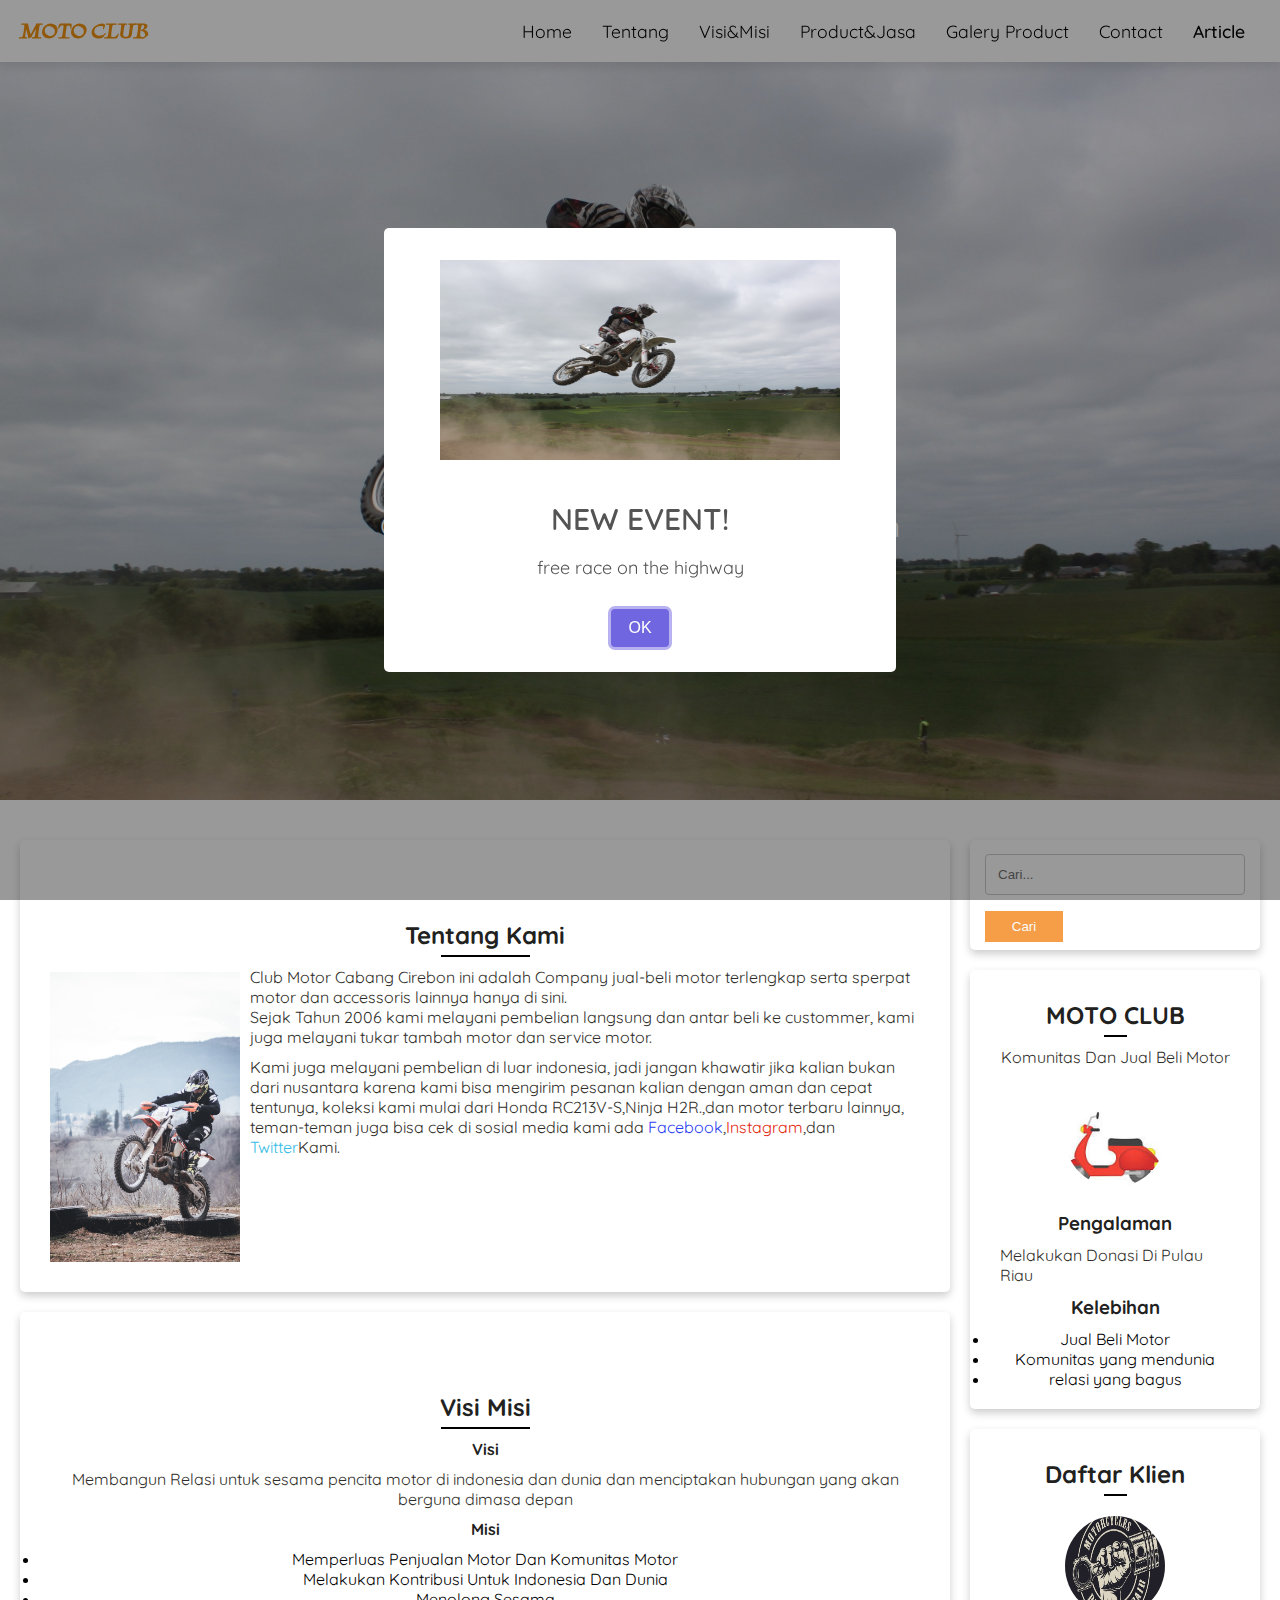
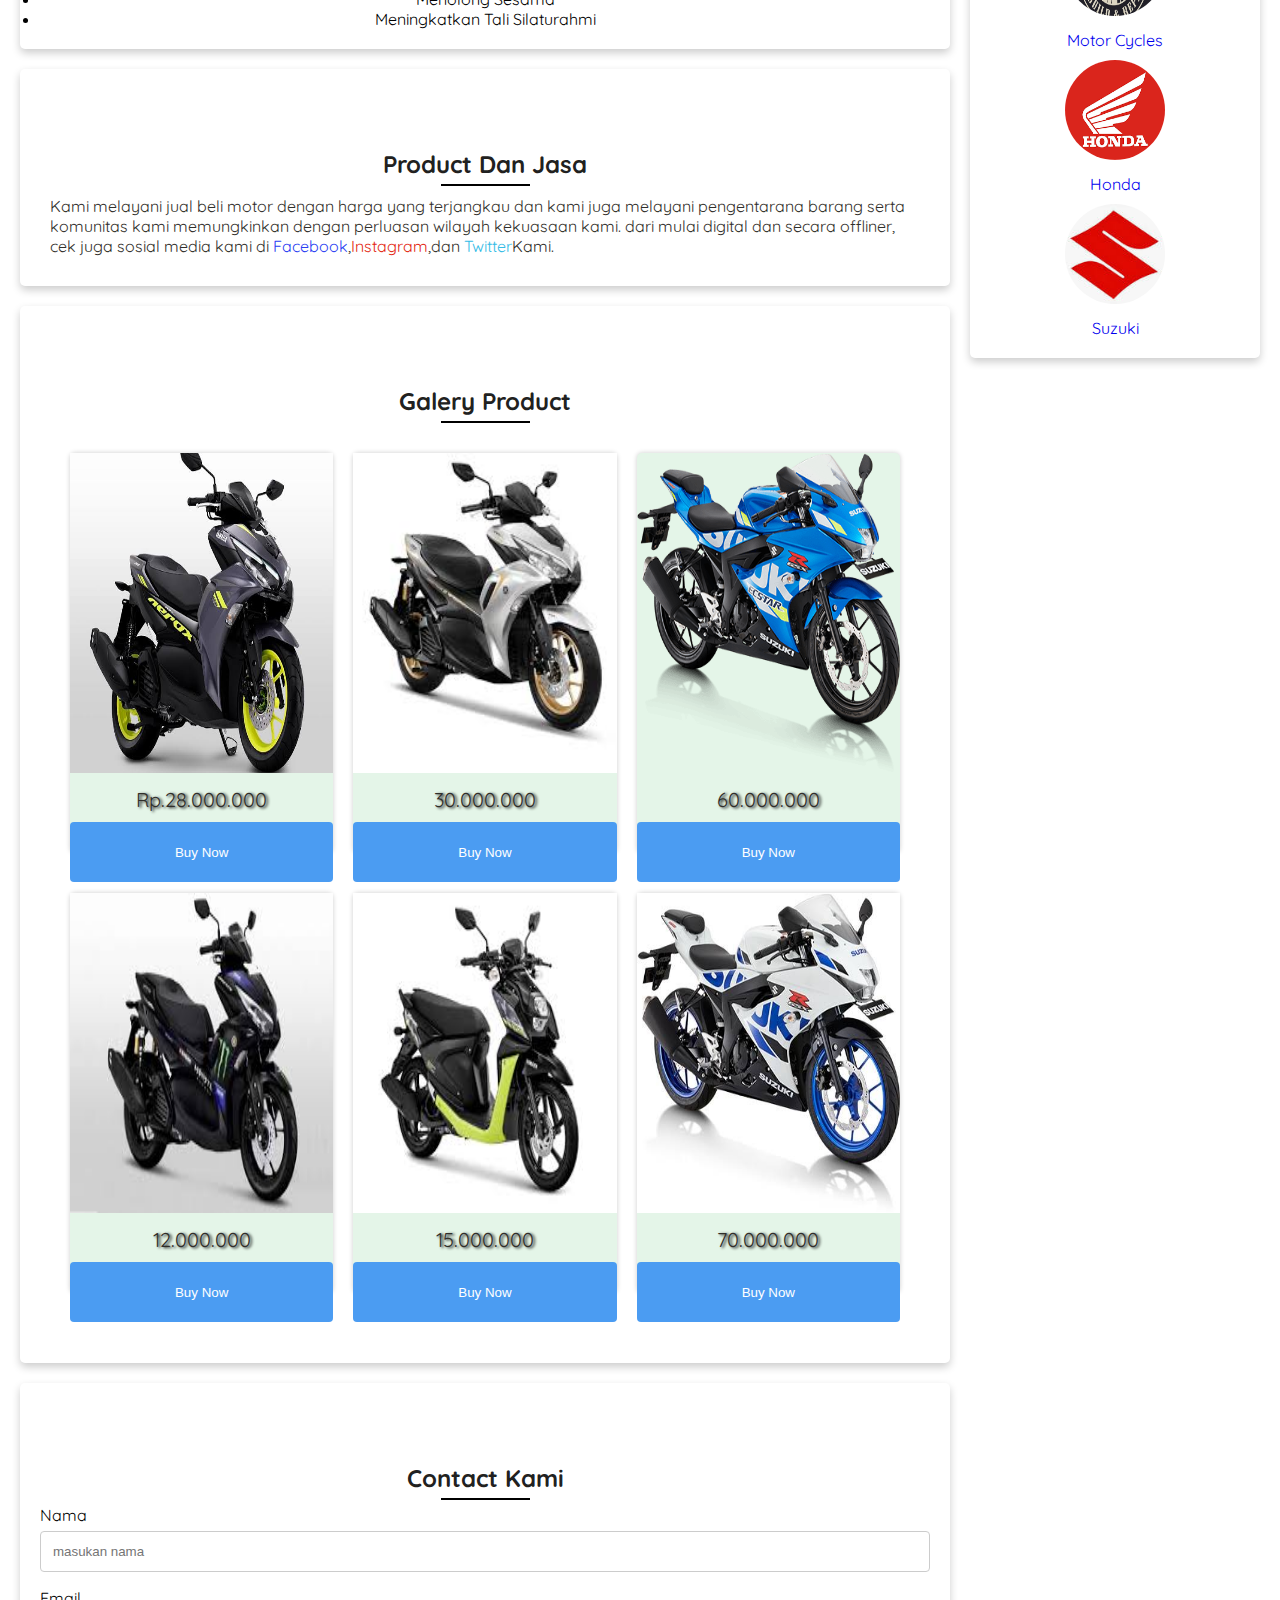
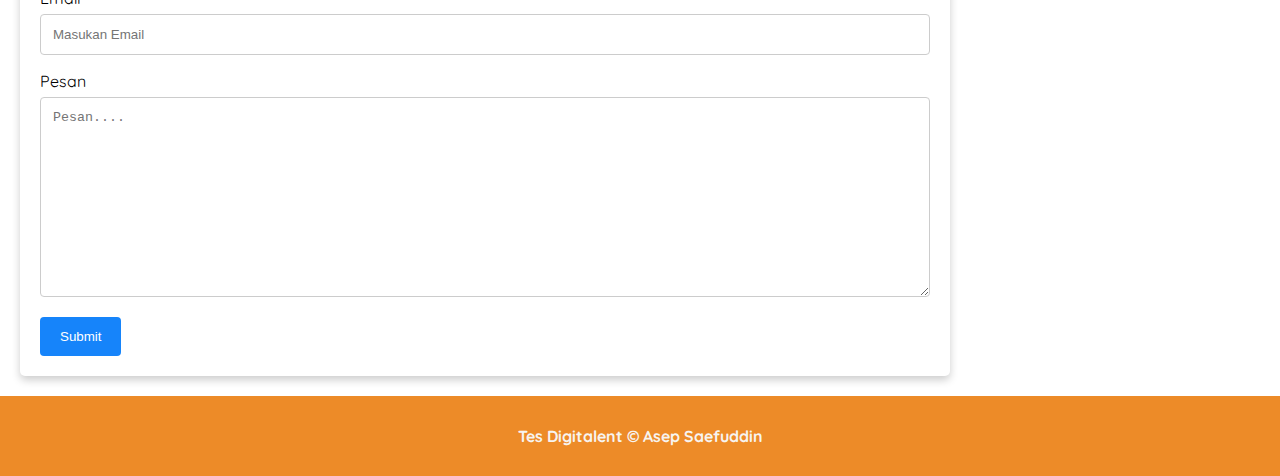
<file: index.html>
<!DOCTYPE html>
<html lang="en">
<head>
	<meta charset="UTF-8">
	<meta name="viewport" content="width=device-width, initial-scale=1.0">
	<title>MOTO CLUB</title>
	<link rel="stylesheet" href="assets/style/style.css">
</head>
<body id="home">
	<header>
		<div class="wrapper">
			<nav>
				<div class="container-flex">
					<div class="brand">
						<a href="#home">MOTO CLUB</a>
					</div>
					<div class="burger">
						<div class="bar1"></div>
						<div class="bar2"></div>
						<div class="bar3"></div>
					</div>
					<div class="bg-sidebar"></div>
					<ul class="sidebar">
						<li><a href="#home">Home</a></li>
						<li><a href="#tentang">Tentang</a></li>
						<li><a href="#visi">Visi&Misi</a></li>
						<li><a href="#product&jasa">Product&Jasa</a></li>
						<li><a href="#product">Galery Product</a></li>
						<li><a href="#contact">Contact</a></li>
						<li><a href="artikel.html">Article</a></li>
					</ul>
				</div>
			</nav>
		</div>
		<div class="jumbotron">
			<div class="container-jumbotron">
				<h1>MOTO CLUB</h1>
				<h2>Club Cabang Cirebon</h2>
				<div class="garis"></div>
				<p>Company Motor Terlengkap di Cirbon</p>
			</div>
		</div>
	</header>
	<main>
		<!-- modal -->
		<!-- akhir moddal -->
		<div id="content">
			<article  id="tentang" class="card">
				<div class="tinggi"></div>
				<h2>Tentang Kami</h2>
				<img src="assets/image/artickel.jpg" class="tentang-img" alt="myWaifu">
				<p>Club Motor Cabang Cirebon ini adalah Company jual-beli motor terlengkap serta sperpat motor dan accessoris lainnya hanya di sini.<br>Sejak Tahun 2006 kami melayani pembelian langsung dan antar beli ke custommer, kami juga melayani tukar tambah motor dan service motor.</p>

				<p>Kami juga melayani pembelian di luar indonesia, jadi jangan khawatir jika kalian bukan dari nusantara karena kami bisa mengirim pesanan kalian dengan aman dan cepat tentunya, koleksi kami mulai dari Honda RC213V-S,Ninja H2R.,dan motor terbaru lainnya, teman-teman juga bisa cek di sosial media kami ada <a href="#" class="facebook">Facebook</a>,<a href="#" class="instagram">Instagram</a>,dan <a href="#" class="twiter">Twitter</a>Kami.</p>
			</article>
			<article  id="visi" class="card">
				<div class="tinggi"></div>
				<h2>Visi Misi</h2>
				<h4>Visi</h4>
				<p class="center">Membangun Relasi untuk sesama pencita motor di indonesia dan dunia dan menciptakan hubungan yang akan berguna dimasa depan</p>
				<h4>Misi</h4>
				<ul class="center">
					<li>Memperluas Penjualan Motor Dan Komunitas Motor</li>
					<li>Melakukan Kontribusi Untuk Indonesia Dan Dunia</li>
					<li>Menolong Sesama</li>
					<li>Meningkatkan Tali Silaturahmi</li>
				</ul>
			</article>
			<article  id="product&jasa" class="card">
				<div class="tinggi"></div>
				<h2>Product Dan Jasa</h2>
				<p>Kami melayani jual beli motor dengan harga yang terjangkau dan kami juga melayani pengentarana barang serta komunitas kami memungkinkan dengan perluasan wilayah kekuasaan kami. dari mulai digital dan secara offliner, cek juga sosial media kami di <a href="#" class="facebook">Facebook</a>,<a href="#" class="instagram">Instagram</a>,dan <a href="#" class="twiter">Twitter</a>Kami.</p>
			</article>
			<article id="product" class="card">
				<div class="tinggi"></div>
				<h2>Galery Product</h2>
				<div class="Mcard">
					<div class="row">
						<div class="box"><img src="assets/image/motor1.jpeg" alt=""><p>Rp.28.000.000</p><button class="01">Buy Now</button></div>
						<div class="box"><img src="assets/image/motor2.jpeg" alt=""><p>30.000.000</p><button class="01">Buy Now</button></div>
						<div class="box"><img src="assets/image/motor3.png" alt=""><p>60.000.000</p><button class="01">Buy Now</button></div>
					</div>
					<div class="row">
						<div class="box"><img src="assets/image/motor4.jpeg" alt=""><p>12.000.000</p><button class="01">Buy Now</button></div>
						<div class="box"><img src="assets/image/motor5.jpeg" alt=""><p>15.000.000</p><button class="01">Buy Now</button></div>
						<div class="box"><img src="assets/image/motor6.jpeg" alt=""><p>70.000.000</p><button class="01">Buy Now</button></div>
					</div>
				</div>
			</article>
			<article  id="contact" class="card">	
				<div class="tinggi"></div>
				<h2>Contact Kami</h2>
				<form action="">
					<label for="nama">Nama</label>
					<input type="text" id="nama" name="nama" placeholder="masukan nama">
					<label for="email">Email</label>
					<input type="email" id="email" name="email" placeholder="Masukan Email">
					<label for="subject">Pesan</label>
					<textarea id="subject" name="subject" placeholder="Pesan...."></textarea>
					<button type="submit">Submit</button>

				</form>
			</article>
		</div>
		<aside>
			<article class="profile card search">
				<form id="cari">
					<input class="search" type="text" placeholder="Cari..." required>	
					<button class="cari">Cari</button>		
				</form>
			</article>
		</aside>
		<aside>
			<article class="profile card">
				<header>
					<h2>MOTO CLUB</h2>
					<p>Komunitas Dan Jual Beli Motor</p>
					<figure>
						<img src="assets/image/icon.jpg">
					</figure>
				</header>
				<section>
					<h3>Pengalaman</h3>
					<p>Melakukan Donasi Di Pulau Riau</p>
					<h3>Kelebihan</h3>
					<ul class="center">
						<li>Jual Beli Motor</li>
						<li>Komunitas yang mendunia</li>
						<li>relasi yang bagus</li>
					</ul>
				</section>
			</article>
		</aside>
		<aside>
			<article class="profile card sosial">
				<header>
					<h2>Daftar Klien</h2>
					<div class="row">
						<figure>
							<a href="#"><img src="assets/image/icon1.jpg"></a>
							<a href="#"><figcaption>Motor Cycles</figcaption></a>
						</figure>
						<figure>
							<a href="#"><img src="assets/image/icon2.png"></a>
							<a href="#"><figcaption>Honda</figcaption></a>
						</figure>
						<figure>
							<a href="#"><img src="assets/image/icon3.jpg"></a>
							<a href="#"><figcaption>Suzuki</figcaption></a>
						</figure>
					</div>
				</header>
			</article>
		</aside>
	</main>
	<footer>
		<p>Tes Digitalent &#169; Asep Saefuddin</p>
	</footer>
	<script src="assets/script/sweetalert2.all.js"></script>
	<script src="assets/script/script.js"></script>
</body>
</html>
</file>
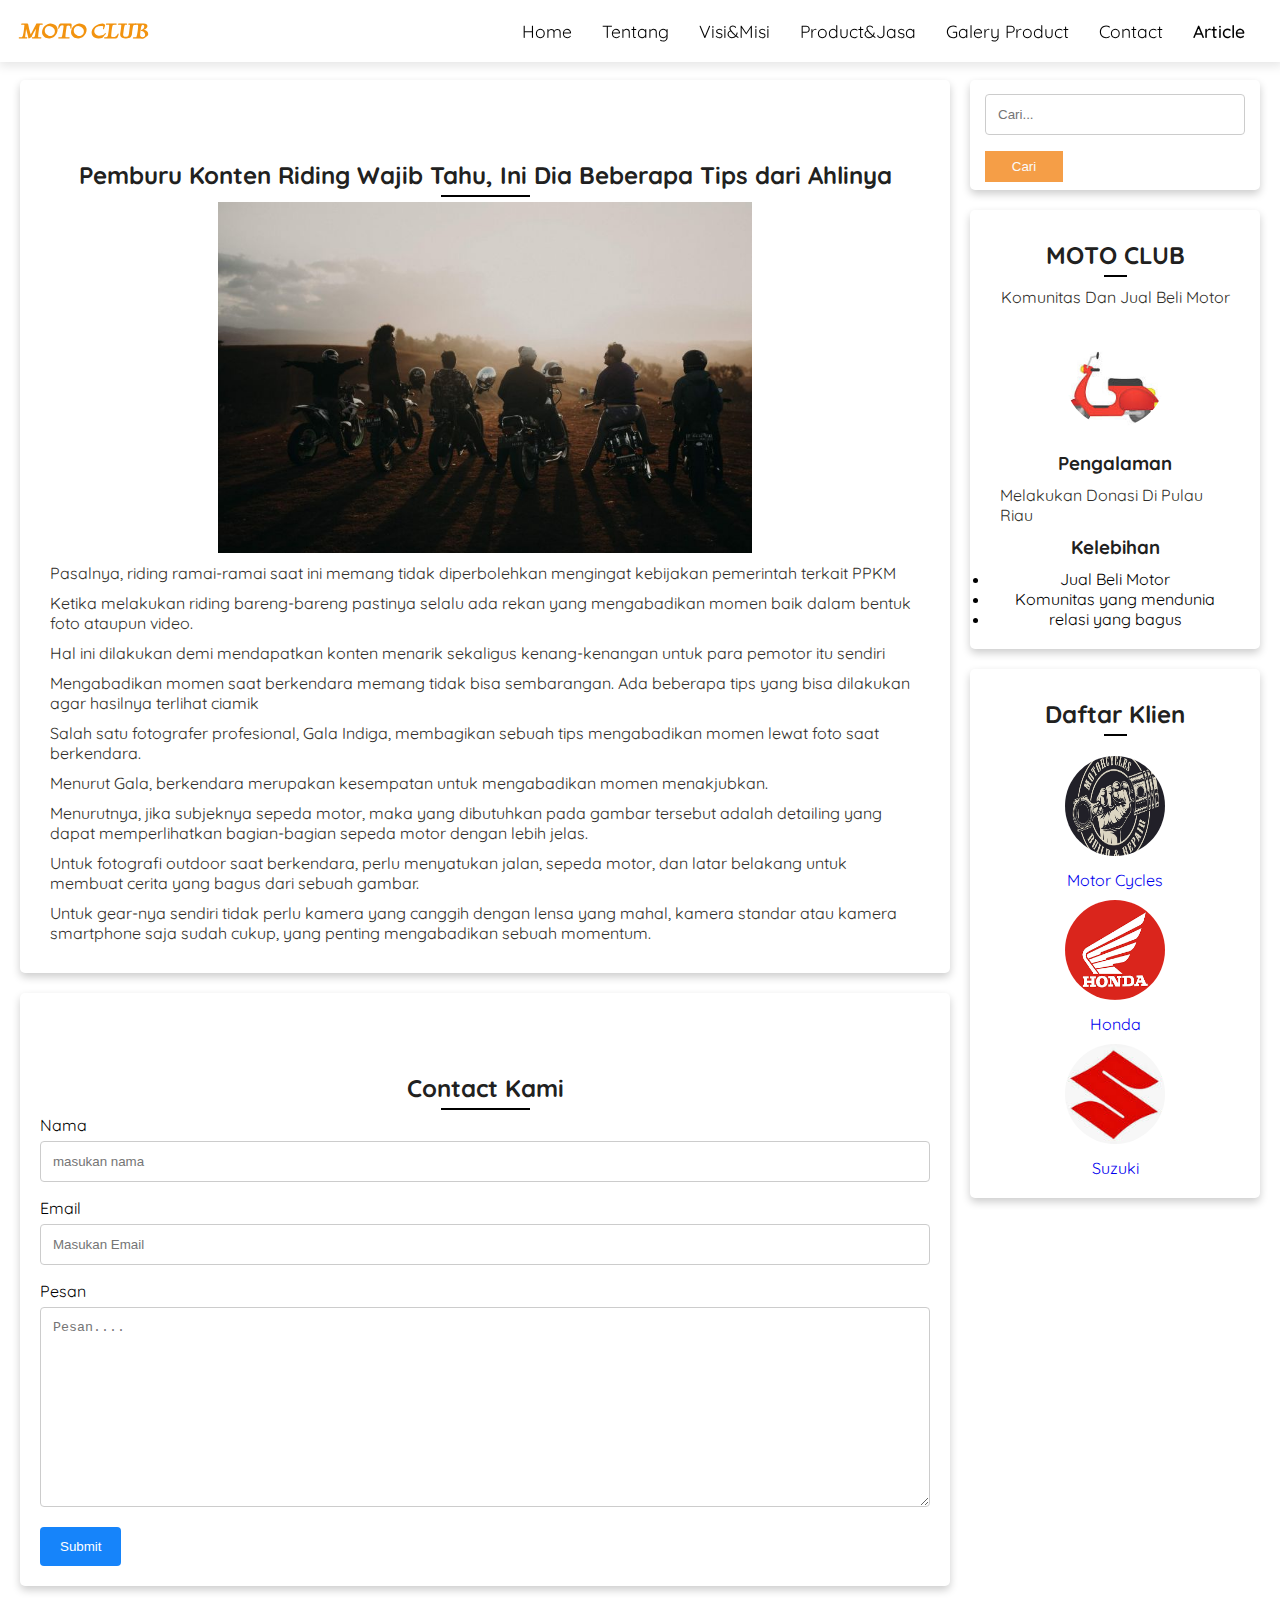
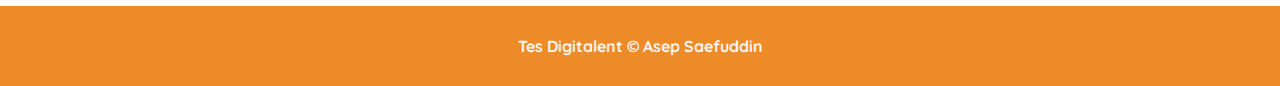
<file: artikel.html>
<!DOCTYPE html>
<html lang="en">
<head>
	<meta charset="UTF-8">
	<meta name="viewport" content="width=device-width, initial-scale=1.0">
	<title>ARTIKEL MOTO CLUB</title>
	<link rel="stylesheet" href="assets/style/article.css">
</head>
<body id="home">
	<header>
		<div class="wrapper">
			<nav>
				<div class="container-flex">
					<div class="brand">
						<a href="#home">MOTO CLUB</a>
					</div>
					<div class="burger">
						<div class="bar1"></div>
						<div class="bar2"></div>
						<div class="bar3"></div>
					</div>
					<div class="bg-sidebar"></div>
					<ul class="sidebar">
						<li><a href="index.html">Home</a></li>
						<li><a href="index.html#tentang">Tentang</a></li>
						<li><a href="index.html#visi">Visi&Misi</a></li>
						<li><a href="index.html#product&jasa">Product&Jasa</a></li>
						<li><a href="index.html#product">Galery Product</a></li>
						<li><a href="index.html#contact">Contact</a></li>
						<li><a href="#article">Article</a></li>
					</ul>
				</div>
			</nav>
		</div>
	</header>
	<main>
		<!-- modal -->
		<!-- akhir moddal -->
		<div id="content">
			<br><br>
			<article  id="article" class="card">
				<div class="tinggi"></div>
				<h2>Pemburu Konten Riding Wajib Tahu, Ini Dia Beberapa Tips dari Ahlinya</h2>
				<img src="assets/image/riding.jpg" class="tentang-img">
				<p>Pasalnya, riding ramai-ramai saat ini memang tidak diperbolehkan mengingat kebijakan pemerintah terkait PPKM</p>
				<p>Ketika melakukan riding bareng-bareng pastinya selalu ada rekan yang mengabadikan momen baik dalam bentuk foto ataupun video.</p>
				<p>Hal ini dilakukan demi mendapatkan konten menarik sekaligus kenang-kenangan untuk para pemotor itu sendiri</p>
				<p>Mengabadikan momen saat berkendara memang tidak bisa sembarangan. Ada beberapa tips yang bisa dilakukan agar hasilnya terlihat ciamik</p>
				<p>Salah satu fotografer profesional, Gala Indiga, membagikan sebuah tips mengabadikan momen lewat foto saat berkendara.</p>
				<p></p>
				<p>Menurut Gala, berkendara merupakan kesempatan untuk mengabadikan momen menakjubkan.</p>
				<p>Menurutnya, jika subjeknya sepeda motor, maka yang dibutuhkan pada gambar tersebut adalah detailing yang dapat memperlihatkan bagian-bagian sepeda motor dengan lebih jelas.</p>
				<p>Untuk fotografi outdoor saat berkendara, perlu menyatukan jalan, sepeda motor, dan latar belakang untuk membuat cerita yang bagus dari sebuah gambar.</p>
				<p>Untuk gear-nya sendiri tidak perlu kamera yang canggih dengan lensa yang mahal, kamera standar atau kamera smartphone saja sudah cukup, yang penting mengabadikan sebuah momentum.</p>
			</article>
			<article  id="contact" class="card">	
				<div class="tinggi"></div>
				<h2>Contact Kami</h2>
				<form action="">
					<label for="nama">Nama</label>
					<input type="text" id="nama" name="nama" placeholder="masukan nama">
					<label for="email">Email</label>
					<input type="email" id="email" name="email" placeholder="Masukan Email">
					<label for="subject">Pesan</label>
					<textarea id="subject" name="subject" placeholder="Pesan...."></textarea>
					<button type="submit">Submit</button>

				</form>
			</article>
		</div>
		<br><br>
		<aside>
			<article class="profile card search">
				<form id="cari">
					<input class="search" type="text" placeholder="Cari..." required>	
					<button class="cari">Cari</button>		
				</form>
			</article>
		</aside>
		<aside>
			<article class="profile card">
				<header>
					<h2>MOTO CLUB</h2>
					<p>Komunitas Dan Jual Beli Motor</p>
					<figure>
						<img src="assets/image/icon.jpg">
					</figure>
				</header>
				<section>
					<h3>Pengalaman</h3>
					<p>Melakukan Donasi Di Pulau Riau</p>
					<h3>Kelebihan</h3>
					<ul class="center">
						<li>Jual Beli Motor</li>
						<li>Komunitas yang mendunia</li>
						<li>relasi yang bagus</li>
					</ul>
				</section>
			</article>
		</aside>
		<aside>
			<article class="profile card sosial">
				<header>
					<h2>Daftar Klien</h2>
					<div class="row">
						<figure>
							<a href="#"><img src="assets/image/icon1.jpg"></a>
							<a href="#"><figcaption>Motor Cycles</figcaption></a>
						</figure>
						<figure>
							<a href="#"><img src="assets/image/icon2.png"></a>
							<a href="#"><figcaption>Honda</figcaption></a>
						</figure>
						<figure>
							<a href="#"><img src="assets/image/icon3.jpg"></a>
							<a href="#"><figcaption>Suzuki</figcaption></a>
						</figure>
					</div>
				</header>
			</article>
		</aside>
	</main>
	<footer>
		<p>Tes Digitalent &#169; Asep Saefuddin</p>
	</footer>
	<script src="assets/script/script.js"></script>
</body>
</html>
</file>
<file: assets/style/style.css>
@import url('https://fonts.googleapis.com/css2?family=BhuTuka+Expanded+One&family=Quicksand&family=Tapestry&display=swap');
* {
	margin: 0;
	padding: 0;
	box-sizing: border-box;
}
html {
	scroll-behavior: smooth;
}
body {
	font-family: 'Quicksand',sans-serif;
	margin: 0;
	padding: 0;
}
/*header*/
header {
	display: inline;
}
/*navbar*/
.wrapper {
	position: fixed;
	width: 100%;
	z-index: 3;
}
.burger {
	display: inline-block;
	cursor: pointer;
	z-index: 2;
}
.bar1, .bar2, .bar3 {
	width: 35px;
	height: 5px;
	background-color: #333;
	margin: 6px 0;
	transition: 0.4s;
	border-radius: 5px;
}
.change .bar1 {
	-webkit-transform: rotate(-45deg) translate(-9px, 6px);
	transform: rotate(-45deg) translate(-9px, 6px);
	background-color: white;
}

.change .bar2 {
	opacity: 0;   
	background-color: white;
}
.change .bar3 {
	-webkit-transform: rotate(45deg) translate(-8px, -8px);
	transform: rotate(45deg) translate(-8px, -8px);
	background-color: white;
}
.container-flex {
	display: flex;
	justify-content: space-between;
	align-items: center;
}
nav {
	position: sticky;
	padding: 10px 20px;
	box-shadow: 1px 2px 10px 2px rgba(0,0,0,.1);
	background-color: white;
}
nav .brand a {
	font-size: 1.4rem;
	text-decoration: none;
	font-weight: 750;
	color: #f2930f;
	font-family: 'Tapestry', cursive;
}
.bg-sidebar {
	top: 0;
	right: -100%;
	bottom: 0;
	width: 100%;
	position: fixed;
	background: rgba(0,0,0,.1);
	transition: .3s;
	visibility: hidden;
}
.bg-sidebar.change {
	right: 0;
	visibility: visible;
	display: block;
}
nav ul {
	display: flex;
	position: fixed;    
	background-color: #505050;
	top: 0;
	bottom: 0;
	right: -300px;
	width: 300px;
	transition: .5s;
	align-items: flex-start;
	flex-direction: column;
}
nav ul.change {
	right: 0;
	transition: .5s;
}
nav ul li {
	list-style: none;
	padding: 20px 15px;
}
nav ul li:hover::after {
	content: "";
	display: block;
	width: 100%;
	height: 3px;
	transition: .3s;
	background-color: black;
	transform: translateY(20px);
}
nav ul li a {
	color: white;
	font-size: 1.2rem;
	text-decoration: none;
}
/*jumbotron*/
.jumbotron {
	font-size: 20px;
	padding-top: 300px;
	background-image: url(../image/homepage.jpg);
	background-size: cover;
	text-align: center;
	color: white;
	height: 800px; 
}
.garis {
	width: 10%;
	border: 1px solid #eba61c;
	margin: 0 auto 0 auto;
	animation: garis 2s ease;
}
.container-jumbotron h1 {
	margin: 20px auto;
	font-size: 60px;
	color: #f59740;
	animation: nama 3s ease;
	font-family: 'Tapestry', cursive;
}
.container-jumbotron h2 {
	margin: 20px auto;
	font-size: 40px;
	color: white;
	animation: deskripsi 3s ease;
}
.container-jumbotron p {
	margin-top: 20px;
	font-size: 30px;
	color: white;
	animation: deskripsi 2s ease;
}

/*main*/
main {
	padding: 20px;
	overflow: auto;
}
article {
	width: 100%;
	overflow: auto;
}
#content,aside {
	width: 100%;
	padding: 0;
}
.card {
	box-shadow: 0 4px 8px 0 rgba(0, 0, 0, 0.2);
	border-radius: 5px;
	padding: 20px;
	margin-top: 20px;
}
article h2, h3, h4 {
	text-align: center;
	font-weight: bold;
	color: #212120;
}
article h2::after{
	content: "";
	display: block;
	width: 10%;
	height: 2px;
	background-color: black;
	margin: 5px auto;
}
.tinggi {
	height: 60px;
}
p {
	color: #302e2a;
}

/*tentang*/
.tentang-img{
	width: 210px;
	height: 310px;
	float: left;
	padding: 10px;
}
article a {
	text-decoration: none;
}
.facebook {
	color: #293df2;
}
.instagram {
	color: #e32712;
}
.twiter {
	color: #35bce6;
}
/*product*/
.Mcard {
	margin: 20px;
}
.row {
	width: 100%;
	display: flex;
	justify-content: center;
	flex-wrap: wrap;	
}
.box {
	background: #e4f5e8;
	position: relative;
	flex: 100%;
	max-width: 300px;
	height: 400px;
	margin: 10px;
	border-radius: 5px;
	box-shadow: 0 0 5px rgba(0, 0, 0, 0.2);
	margin-bottom: 30px; 
}
.Mcard .row .box img {
	width: 100%;
	height: 80%;
}
.Mcard .row .box p {
	text-align: center;
	font-size: 20px;
	text-shadow: 2px 1px 3px black;
}
.Mcard .row .box button {
	background-color: #4b9cf2;
	color: white;
	width: 100%;
	height: 15%;
	color: white;
	padding: 12px 20px;
	border: none;
	border-radius: 4px;
	cursor: pointer;
}
.Mcard .row .box button:hover {
	background-color: #1bf555;
	color: white;
}
/*pesan*/
input[type=text],input[type=email],textarea{
	width: 100%; 
	padding: 12px;  
	border: 1px solid #ccc; 
	border-radius: 4px; 
	box-sizing: border-box; 
	margin-top: 6px; 
	margin-bottom: 16px;
	resize: vertical;
}
textarea {
	height:200px
}
button[type=submit] {
	background-color: #1684fa;
	color: white;
	padding: 12px 20px;
	border: none;
	border-radius: 4px;
	cursor: pointer;
}
button[type="submit"]:hover {
	background-color: #77b5f7;
}
/*aside*/
.profile header {
	text-align: center;
}
.profile img {
	width: 100px;
	height: 100px;
	border-radius: 50%;
}
.profile h2,h3,h4, p, figure img {
	margin: 10px;
}
form #cari {
	margin:50px auto;
}
.search {
	padding:8px 15px;
	border:0px solid #ccc;
}
#cari button {
	position:relative;
	padding:6px 15px;
	width: 30%;
	border:2px solid #f59e47;
	background-color:#f59e47;
	color:#fafafa;
}
#cari button:hover  {
	background-color:#edb780;
	color:#fafafa;
}

aside figure {
	margin: auto;
}
.sosial .row {
	display: flex;
}
footer {
	padding: 20px;
	background-color: #ed8b28;
	text-align: center;
	font-weight: bold;
}
footer p {
	color: #f7f4f0;
}
/*animation*/
@keyframes garis {
	0% {
		width: 0;
		border: 0 solid #cc6c3f;
		margin: 0 auto 0 auto;
	}
	100% {
		width: 10%;
		border: 1px solid #eba61c;
		margin: 0 auto 0 auto;
	}
}
@keyframes deskripsi {
	0% {
		opacity: 0;
	}
	100% {
		opacity: 1;
	}
}
@keyframes nama {
	from {
		opacity: 0;
		color: white;
	}
	to {
		opacity: 1;
		color: #f59740;
	}
} 
.center {
	text-align: center;
}
/*responsive*/
@media screen and (min-width: 960px) {
	aside {
		float: right;
		width: 25%;
		padding-left: 20px;
	}
	#content {
		float: left;
		width: 75%;
	}
	.bg-sidebar.change {
		right: 0;
		visibility: hidden;
		display: none;
	}

	.burger {
		display: none;
	}

	nav {
		position: relative;
	}

	nav ul {
		display: flex;
		position: relative;    
		background-color:unset;
		top: unset;
		bottom: unset;
		right: unset;
		width: unset;
		flex-direction: row;
	}

	nav ul li {
		padding: 10px 15px;

	}

	nav ul li:hover::after {
		content: "";
		display: block;
		width: 100%;
		transition: .3s;
		background-color: black;
	}


	nav ul li a {
		color: black;
		font-size: 1.1rem;
	}

	nav ul li:last-child {
		font-weight: 550;
	}
	.box {
		flex: 1;
		max-width: 300px;
	}
	.sosial .row {
		display: block;
	}
}
</file>
<file: assets/style/article.css>
@import url('https://fonts.googleapis.com/css2?family=BhuTuka+Expanded+One&family=Quicksand&family=Tapestry&display=swap');
* {
	margin: 0;
	padding: 0;
	box-sizing: border-box;
}
html {
	scroll-behavior: smooth;
}
body {
	font-family: 'Quicksand',sans-serif;
	margin: 0;
	padding: 0;
}
/*header*/
header {
	display: inline;
}
/*navbar*/
.wrapper {
	position: fixed;
	width: 100%;
	z-index: 3;
}
.burger {
	display: inline-block;
	cursor: pointer;
	z-index: 2;
}
.bar1, .bar2, .bar3 {
	width: 35px;
	height: 5px;
	background-color: #333;
	margin: 6px 0;
	transition: 0.4s;
	border-radius: 5px;
}
.change .bar1 {
	-webkit-transform: rotate(-45deg) translate(-9px, 6px);
	transform: rotate(-45deg) translate(-9px, 6px);
	background-color: white;
}

.change .bar2 {
	opacity: 0;   
	background-color: white;
}
.change .bar3 {
	-webkit-transform: rotate(45deg) translate(-8px, -8px);
	transform: rotate(45deg) translate(-8px, -8px);
	background-color: white;
}
.container-flex {
	display: flex;
	justify-content: space-between;
	align-items: center;
}
nav {
	position: sticky;
	padding: 10px 20px;
	box-shadow: 1px 2px 10px 2px rgba(0,0,0,.1);
	background-color: white;
}
nav .brand a {
	font-size: 1.4rem;
	text-decoration: none;
	font-weight: 750;
	color: #f2930f;
	font-family: 'Tapestry', cursive;
}
.bg-sidebar {
	top: 0;
	right: -100%;
	bottom: 0;
	width: 100%;
	position: fixed;
	background: rgba(0,0,0,.1);
	transition: .3s;
	visibility: hidden;
}
.bg-sidebar.change {
	right: 0;
	visibility: visible;
	display: block;
}
nav ul {
	display: flex;
	position: fixed;    
	background-color: #505050;
	top: 0;
	bottom: 0;
	right: -300px;
	width: 300px;
	transition: .5s;
	align-items: flex-start;
	flex-direction: column;
}
nav ul.change {
	right: 0;
	transition: .5s;
}
nav ul li {
	list-style: none;
	padding: 20px 15px;
}
nav ul li:hover::after {
	content: "";
	display: block;
	width: 100%;
	height: 3px;
	transition: .3s;
	background-color: black;
	transform: translateY(20px);
}
nav ul li a {
	color: white;
	font-size: 1.2rem;
	text-decoration: none;
}
/*jumbotron*/
.jumbotron {
	font-size: 20px;
	padding-top: 300px;
	background-image: url(../image/homepage.jpg);
	background-size: cover;
	text-align: center;
	color: white;
	height: 800px; 
}
.garis {
	width: 10%;
	border: 1px solid #eba61c;
	margin: 0 auto 0 auto;
	animation: garis 2s ease;
}
.container-jumbotron h1 {
	margin: 20px auto;
	font-size: 60px;
	color: #f59740;
	animation: nama 3s ease;
	font-family: 'Tapestry', cursive;
}
.container-jumbotron h2 {
	margin: 20px auto;
	font-size: 40px;
	color: white;
	animation: deskripsi 3s ease;
}
.container-jumbotron p {
	margin-top: 20px;
	font-size: 30px;
	color: white;
	animation: deskripsi 2s ease;
}

/*main*/
main {
	padding: 20px;
	overflow: auto;
}
article {
	width: 100%;
	overflow: auto;
}
#content,aside {
	width: 100%;
	padding: 0;
}
.card {
	box-shadow: 0 4px 8px 0 rgba(0, 0, 0, 0.2);
	border-radius: 5px;
	padding: 20px;
	margin-top: 20px;
}
article h2, h3, h4 {
	text-align: center;
	font-weight: bold;
	color: #212120;
}
article h2::after{
	content: "";
	display: block;
	width: 10%;
	height: 2px;
	background-color: black;
	margin: 5px auto;
}
.tinggi {
	height: 60px;
}
p {
	color: #302e2a;
}

/*tentang*/
.tentang-img{
	
	display: block;
	margin: auto;
	width: 60%;
}
article a {
	text-decoration: none;
}
.facebook {
	color: #293df2;
}
.instagram {
	color: #e32712;
}
.twiter {
	color: #35bce6;
}
/*product*/
.Mcard {
	margin: 20px;
}
.row {
	width: 100%;
	display: flex;
	justify-content: center;
	flex-wrap: wrap;	
}
.box {
	background: #e4f5e8;
	position: relative;
	flex: 100%;
	max-width: 300px;
	height: 400px;
	margin: 10px;
	border-radius: 5px;
	box-shadow: 0 0 5px rgba(0, 0, 0, 0.2);
	margin-bottom: 30px; 
}
.Mcard .row .box img {
	width: 100%;
	height: 80%;
}
.Mcard .row .box p {
	text-align: center;
	font-size: 20px;
	text-shadow: 2px 1px 3px black;
}
.Mcard .row .box button {
	background-color: #4b9cf2;
	color: white;
	width: 100%;
	height: 15%;
	color: white;
	padding: 12px 20px;
	border: none;
	border-radius: 4px;
	cursor: pointer;
}
.Mcard .row .box button:hover {
	background-color: #1bf555;
	color: white;
}
/*pesan*/
input[type=text],input[type=email],textarea{
	width: 100%; 
	padding: 12px;  
	border: 1px solid #ccc; 
	border-radius: 4px; 
	box-sizing: border-box; 
	margin-top: 6px; 
	margin-bottom: 16px;
	resize: vertical;
}
textarea {
	height:200px
}
button[type=submit] {
	background-color: #1684fa;
	color: white;
	padding: 12px 20px;
	border: none;
	border-radius: 4px;
	cursor: pointer;
}
button[type="submit"]:hover {
	background-color: #77b5f7;
}
/*aside*/
.profile header {
	text-align: center;
}
.profile img {
	width: 100px;
	height: 100px;
	border-radius: 50%;
}
.profile h2,h3,h4, p, figure img {
	margin: 10px;
}
form #cari {
	margin:50px auto;
}
.search {
	padding:8px 15px;
	border:0px solid #ccc;
}
#cari button {
	position:relative;
	padding:6px 15px;
	width: 30%;
	border:2px solid #f59e47;
	background-color:#f59e47;
	color:#fafafa;
}
#cari button:hover  {
	background-color:#edb780;
	color:#fafafa;
}

aside figure {
	margin: auto;
}
.sosial .row {
	display: flex;
}
footer {
	padding: 20px;
	background-color: #ed8b28;
	text-align: center;
	font-weight: bold;
}
footer p {
	color: #f7f4f0;
}
/*animation*/
@keyframes garis {
	0% {
		width: 0;
		border: 0 solid #cc6c3f;
		margin: 0 auto 0 auto;
	}
	100% {
		width: 10%;
		border: 1px solid #eba61c;
		margin: 0 auto 0 auto;
	}
}
@keyframes deskripsi {
	0% {
		opacity: 0;
	}
	100% {
		opacity: 1;
	}
}
@keyframes nama {
	from {
		opacity: 0;
		color: white;
	}
	to {
		opacity: 1;
		color: #f59740;
	}
} 
.center {
	text-align: center;
}
.parentpop {
	background-color: grey;
}
/*responsive*/
@media screen and (min-width: 960px) {
	aside {
		float: right;
		width: 25%;
		padding-left: 20px;
	}
	#content {
		float: left;
		width: 75%;
	}
	.bg-sidebar.change {
		right: 0;
		visibility: hidden;
		display: none;
	}

	.burger {
		display: none;
	}

	nav {
		position: relative;
	}

	nav ul {
		display: flex;
		position: relative;    
		background-color:unset;
		top: unset;
		bottom: unset;
		right: unset;
		width: unset;
		flex-direction: row;
	}

	nav ul li {
		padding: 10px 15px;

	}

	nav ul li:hover::after {
		content: "";
		display: block;
		width: 100%;
		transition: .3s;
		background-color: black;
	}


	nav ul li a {
		color: black;
		font-size: 1.1rem;
	}

	nav ul li:last-child {
		font-weight: 550;
	}
	.box {
		flex: 1;
		max-width: 300px;
	}
	.sosial .row {
		display: block;
	}
}
</file>
